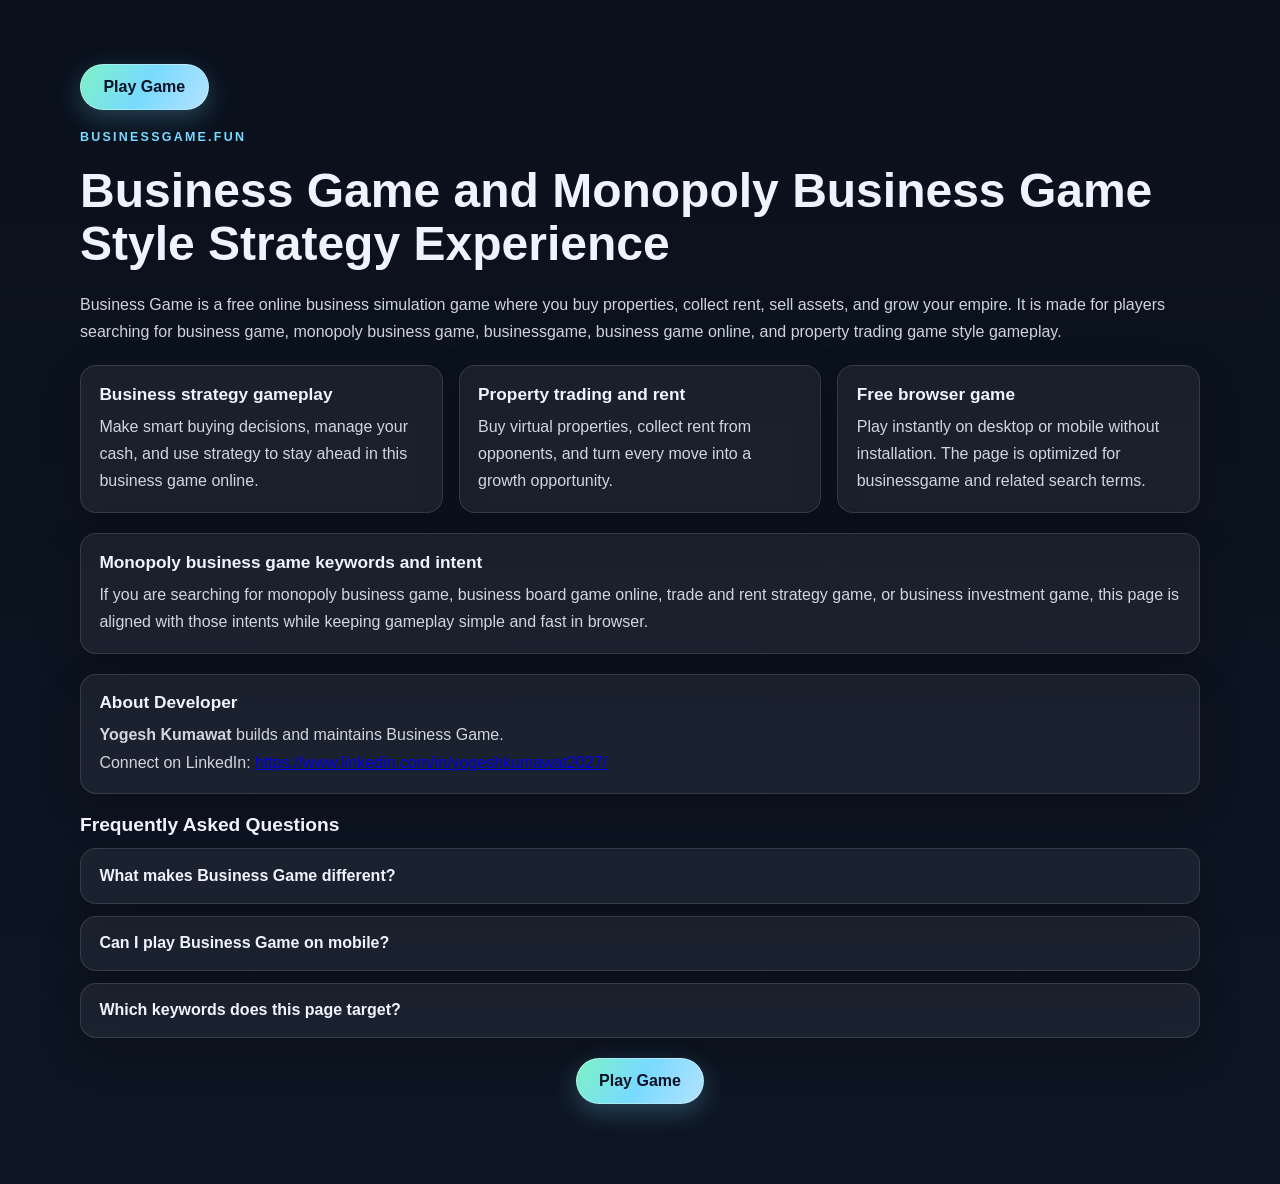
<file: about.html>
<!DOCTYPE html>
<html lang="en">
<head>
    <meta charset="UTF-8">
    <meta name="viewport" content="width=device-width, initial-scale=1.0">
  <!-- Google Tag Manager -->
  <script>(function(w,d,s,l,i){w[l]=w[l]||[];w[l].push({'gtm.start':
new Date().getTime(),event:'gtm.js'});var f=d.getElementsByTagName(s)[0],
j=d.createElement(s),dl=l!='dataLayer'?'&l='+l:'';j.async=true;j.src=
'https://www.googletagmanager.com/gtm.js?id='+i+dl;f.parentNode.insertBefore(j,f);
})(window,document,'script','dataLayer','GTM-KBCT7ZRX');</script>
  <!-- End Google Tag Manager -->
    <title>NBG - New Business Game, Monopoly Business Game & Strategy Game Online | businessgame.fun</title>
    <meta name="description" content="Play NBG (New Business Game) at businessgame.fun. Enjoy monopoly business game style strategy, property trading, rent collection, and business simulation gameplay online.">
    <meta name="keywords" content="nbg, newbusinessgame, new business game, nbg game, business game, businessgame, monopoly business game, monopoly style business game, business game online, online business game, business simulation game, business strategy game, property trading game, real estate board game online, empire building game, vyapar game online, trade and rent game, multiplayer business game">
    <meta name="robots" content="index,follow,max-image-preview:large,max-snippet:-1,max-video-preview:-1">
    <link rel="canonical" href="https://businessgame.fun/about.html">
    <meta property="og:type" content="website">
    <meta property="og:title" content="NBG - New Business Game & Monopoly Business Game Online | businessgame.fun">
    <meta property="og:description" content="NBG (New Business Game) and monopoly business game style strategy experience with property buying, rent, and business simulation.">
    <meta property="og:url" content="https://businessgame.fun/about.html">
    <meta property="og:image" content="https://businessgame.fun/assets/NBGgame.jpg">
    <meta name="twitter:card" content="summary_large_image">
    <meta name="twitter:title" content="NBG - New Business Game & Monopoly Business Game Online | businessgame.fun">
    <meta name="twitter:description" content="NBG (New Business Game) and monopoly business game style strategy experience with property buying, rent, and simulation.">
    <meta name="twitter:image" content="https://businessgame.fun/assets/NBGgame.jpg">
    <meta name="googlebot" content="index,follow">
    <link rel="icon" href="./assets/NBGlogo.jpg">
    <link rel="stylesheet" href="style.css">
    <script type="application/ld+json">
    {
      "@context": "https://schema.org",
      "@type": "WebPage",
      "name": "NBG (New Business Game) and Monopoly Business Game Guide",
      "url": "https://businessgame.fun/about.html",
      "description": "NBG (New Business Game) page targeting nbg, newbusinessgame, business game, monopoly business game, and business simulation game keywords.",
      "isPartOf": {
        "@type": "WebSite",
        "name": "New Business Game",
        "alternateName": ["NBG", "NewBusinessGame", "Business Game"],
        "url": "https://businessgame.fun/"
      }
    }
    </script>
    <script type="application/ld+json">
    {
      "@context": "https://schema.org",
      "@type": "FAQPage",
      "mainEntity": [
        {
          "@type": "Question",
          "name": "What is Business Game?",
          "acceptedAnswer": {
            "@type": "Answer",
            "text": "Business Game is an online business simulation game where players buy properties, collect rent, sell assets, and try to grow their empire."
          }
        },
        {
          "@type": "Question",
          "name": "Is Business Game free to play?",
          "acceptedAnswer": {
            "@type": "Answer",
            "text": "Yes. Business Game on businessgame.fun is free to play in the browser."
          }
        },
        {
          "@type": "Question",
          "name": "Which keywords should this page target?",
          "acceptedAnswer": {
            "@type": "Answer",
            "text": "This page targets business game, monopoly business game, businessgame, business game online, business simulation game, vyapar game online, property trading game, and other business strategy keywords."
          }
        }
      ]
    }
    </script>
</head>
<body>
  <!-- Google Tag Manager (noscript) -->
  <noscript><iframe src="https://www.googletagmanager.com/ns.html?id=GTM-KBCT7ZRX"
  height="0" width="0" style="display:none;visibility:hidden"></iframe></noscript>
  <!-- End Google Tag Manager (noscript) -->
    <section class="seo-section" id="seo-content" aria-labelledby="seo-title">
        <div class="seo-shell">
        <a class="play-game-btn" href="index.html" aria-label="Play Business Game">Play Game</a>
            <p class="seo-kicker">businessgame.fun</p>
            <h1 id="seo-title">Business Game and Monopoly Business Game Style Strategy Experience</h1>
            <p class="seo-intro">Business Game is a free online business simulation game where you buy properties, collect rent, sell assets, and grow your empire. It is made for players searching for business game, monopoly business game, businessgame, business game online, and property trading game style gameplay.</p>

            <div class="seo-grid">
                <article class="seo-card">
                    <h2>Business strategy gameplay</h2>
                    <p>Make smart buying decisions, manage your cash, and use strategy to stay ahead in this business game online.</p>
                </article>
                <article class="seo-card">
                    <h2>Property trading and rent</h2>
                    <p>Buy virtual properties, collect rent from opponents, and turn every move into a growth opportunity.</p>
                </article>
                <article class="seo-card">
                    <h2>Free browser game</h2>
                    <p>Play instantly on desktop or mobile without installation. The page is optimized for businessgame and related search terms.</p>
                </article>
            </div>

              <article class="seo-card">
                <h2>Monopoly business game keywords and intent</h2>
                <p>If you are searching for monopoly business game, business board game online, trade and rent strategy game, or business investment game, this page is aligned with those intents while keeping gameplay simple and fast in browser.</p>
              </article>

              <article class="seo-card" id="developer-section">
                <h2>About Developer</h2>
                <p><strong>Yogesh Kumawat</strong> builds and maintains Business Game.</p>
                <p>Connect on LinkedIn: <a href="https://www.linkedin.com/in/yogeshkumawat2027/" target="_blank" rel="noopener noreferrer">https://www.linkedin.com/in/yogeshkumawat2027/</a></p>
              </article>

            <div class="seo-faq">
                <h2>Frequently Asked Questions</h2>
                <details>
                    <summary>What makes Business Game different?</summary>
                    <p>It combines business simulation, property trading, and strategy in a simple browser game format.</p>
                </details>
                <details>
                    <summary>Can I play Business Game on mobile?</summary>
                    <p>Yes. The game is designed to run in a browser on PC and mobile devices.</p>
                </details>
                <details>
                    <summary>Which keywords does this page target?</summary>
                  <p>It targets business game, monopoly business game, businessgame, business game online, business simulation game, vyapar game online, strategy game online, and related long-tail keywords.</p>
                </details>
            </div>

                <a class="play-game-btn play-game-btn-bottom" href="index.html" aria-label="Play Business Game">Play Game</a>
        </div>
    </section>
</body>
</html>
</file>
<file: style.css>
body{
    /* overflow: hidden; */
    margin: 0;
    padding: 0;
    font-family: Arial, Helvetica, sans-serif;
  overflow-x: hidden;
}

.main{
    margin: 0;
    padding: 0;
  position:relative;
    
    width: 100%;
  min-height:100vh ;
    display: flex;
    flex-direction: row-reverse;
    justify-content: center;
    gap: 3rem;
    align-items: center;
    overflow: hidden;
    animation: colorGradient 10s linear infinite;
    background-image: url('./assets/body.jpg');
    /* background: linear-gradient(to right, #61db6b, rgb(102, 165, 209)); */
    /* background-color: #f8f00a; */
    
}
/* @keyframes colorGradient {
  0% {
    background: linear-gradient(45deg, #ce6164, #edfac4);
  }
  25% {
    background: linear-gradient(45deg, #11dde0, #c2e9fb);
  }
  50% {
    background: linear-gradient(45deg, #fbc2e7, #a6c1ee);
  }
  75% {
    background: linear-gradient(45deg, #c2e9fb, #fcfa9f);
  }
  100% {
    background: linear-gradient(45deg, #c1ff9a, #c4c8fa);
  }
} */

.gameplay{
    width: 500px;
    height: 500px;
    display: flex;
    color: rgb(11, 11, 11);
}
.player1, .player2{
    width: 20rem;
    background-color: rgba(21, 18, 18, 0.571);
    height: 300px;
    border: 1px solid black;
    border-radius: 1rem;
}

.left {
    height: 100%;
    width: 20%;
    
    display: flex;
    flex-direction: column-reverse;
}
.right{
    height: 100%;
    width: 20%;
    
    display: flex;
    flex-direction: column;
    
}
 .cols{
    width: 99.3%;
    height: 12%;
    border: 1px solid black;
}
.left .box1,.left .box7,.right .box13,.right .box19{
    height: 20%;
    width: 99.6%;
    
}


.mid{
    height: 100%;
    width: 60%;
    
    display: flex;
    flex-direction: column;
}
.mid .top , .mid .bottom{
    height: 19.8%;
    width: 100%;

}
.midOfmid{
    height: 60%;
    width: 100%;
    background-image: url('./assets/NBGgamePic\ \(2\).jpg');
    background-size: cover;
    display: flex;
    justify-content: center;
    align-items: center;
}
.midOfmid .start{
  z-index: 5;
  display: flex;
  outline: 0;
  border: 0;
  cursor: pointer;
  will-change: box-shadow,transform;
  background: radial-gradient( 100% 100% at 100% 0%, #89E5FF 0%, #5468FF 100% );
  box-shadow: 0px 2px 4px rgb(45 35 66 / 40%), 0px 7px 13px -3px rgb(45 35 66 / 30%), inset 0px -3px 0px rgb(58 65 111 / 50%);
  /* padding: 0 32px; */
  border-radius: 6px;
  color: #fff;
  height: 48px;
  font-size: 18px;
  text-shadow: 0 1px 0 rgb(0 0 0 / 40%);
  transition: box-shadow 0.15s ease,transform 0.15s ease;
  :hover {
     box-shadow: 0px 4px 8px rgb(45 35 66 / 40%), 0px 7px 13px -3px rgb(45 35 66 / 30%), inset 0px -3px 0px #3c4fe0;
      transform: translateY(-2px);
  }
  :active{
      box-shadow: inset 0px 3px 7px #3c4fe0;
      transform: translateY(2px);
  }
  
}

.top{
    display: flex;
}
.bottom{
    display: flex;
    flex-direction: row-reverse;
}
.top .box , .bottom .box{
    height: 100%;
    width: 20%;
    border: 1px solid black;
}
.cols{
    display: flex;
    font-size: 0.8rem;
    font-weight: 600;
  }
  .cols .cost , .cols .cityName{
    height: 100%;
    width: 20%;
    /* background-color: rgba(238, 255, 0, 0.217); */
    display: flex;
    justify-content: center;
    align-items: center;
  }
  .cols .cost p ,.cols .cityName p{
    transform: rotate(90deg);
    margin: 0;
    padding: 0;
    
  }
  .box2,.box3,.box4,.box5,.box6{
    transform: rotate(180deg);
  }
  
  .cols .cityImg{
    height: 100%;
    width: 60%;
    /* background-color: blue; */
    /* background-image: url('India.jpg'); */
    background-size: cover;
  }
  .rows{
    display: flex;
    flex-direction: column;
    font-size: 0.8rem;
    font-weight: 600;
  
  }
  .rows .cost , .rows .cityName{
    height: 20%;
    width: 100%;
    /* background-color: rgba(238, 255, 0, 0.217); */
    display: flex;
    justify-content: center;
    align-items: center;
  }
  .rows .cost p ,.rows .cityName p{
    /* transform: rotate(90deg); */
    margin: 0;
    padding: 0;
    
  }
  .rows .cityImg{
    height: 60%;
    width: 100%;
    /* background-color: blue; */
    /* background-image: url('India.jpg'); */
    background-size: cover;
  }
 
  .box1{
    background-image: url('./assets/greenArrow.png');
    background-size: cover;
  }
 
  .box2 .India{
    background-image: url('./countries/India.jpeg'); 

 }
 .box2 .cityName,.box2 .cost{
   background-color: rgba(236, 10, 157, 0.448);
   
 }
 .box3 .Nepal{
   background-image: url('./countries/Nepal.jpeg'); 
 }
 .box3 .cityName,.box3 .cost{
  background-color: rgba(37, 24, 231, 0.612);
 }
 .box5 .Pakistan{
   background-image: url('./countries/pakistan.jpeg'); 
 }
 .box5 .cityName,.box5 .cost{
  background-color: rgba(208, 17, 26, 0.282);
 }
 .box6 .Iran{
   background-image: url('./countries/Iran.jpeg'); 
 }
 .box6  .cityName,.box6 .cost{
  background-color: rgba(44, 111, 193, 0.373);
 }
 .left .box7{
    background-image: url('./assets/guess.png');
    background-color: #007bff;
}
 .box18 .France{
   background-image: url('./countries/France.jpeg'); 
   background-size: cover;
 }
 .box18 .cityName,.box18 .cost{
  background-color: rgba(14, 237, 170, 0.549);
 }
 .box16 .Australia{
   background-image: url('./countries/Australia.jpeg'); 
 }
 .box16 .cityName,.box16 .cost{
  background-color: rgba(224, 88, 47, 0.518);
 }
 .box14 .Thailand{
   background-image: url('./countries/Thailand.jpeg'); 
 }
 .box14 .cityName,.box14 .cost{
  background-color: rgba(233, 81, 233, 0.73);
 }

  .box8 .Russia{
    background-image: url('./countries/Russia.jpeg'); 
 }
 .box8 .cityName,.box8 .cost{
   background-color: #5c12d3b1;
 }
 .box10 .China{
   background-image: url('./countries/China.jpeg'); 
 }
 .box10 .cityName,.box10 .cost{
  background-color: rgba(5, 5, 5, 0.336);
 }
 
 .box12 .Japan{
   background-image: url('./countries/Japan.jpeg'); 
 }
 .box12 .cityName,.box12 .cost{
  background-color: rgba(63, 16, 145, 0.47);
 }
 
 .box20 .Italy{
   background-image: url('./countries/Italy.jpeg'); 
 }
 .box20 .cityName,.box20 .cost{
  background-color: rgba(13, 224, 48, 0.632);
 }
 .box21 .London{
   background-image: url('./countries/London.jpeg'); 
 }
 .box21 .cityName,.box21 .cost{
  background-color: rgba(13, 115, 224, 0.512);
 }
 
 .box23 .US{
   background-image: url('./countries/US.jpeg'); 
 }
 .box23 .cityName,.box23 .cost{
  background-color: rgba(224, 90, 13, 0.632);
 }
 
 .box24 .Brazil{
   background-image: url('./countries/Brazil.jpeg'); 
 }
 .box24 .cityName,.box24 .cost{
  background-color: rgba(186, 53, 181, 0.692);
 }

 .box7{
  background-image: url('./assets/guess.png');
  background-size: cover;
}

.box19{
  background-image: url('./assets/pilot.jpeg');
  background-size: cover;
  color: white;
}

.box4{
  background-image: url('./assets/1000$.jpg');
  background-size: cover;
}
.box9{
  background-image: url('./assets/500$2.jpg');
  background-size: cover;
}
.box11{
  background-image: url('./assets/1000$2.jpg');
  background-size: cover;
}
.box13{
    background-image: url('./assets/blueArrow.png');
    background-size: cover;
    color: white;
  }
.box15{
  background-image: url('./assets/500$.jpg');
  background-size: cover;
}
.box22{
  background-image: url('./assets/500$2.jpg');
  background-size: cover;
}
.box17{
  background-image: url('./assets/1000$.jpg');
  background-size: cover;
  transform: rotate(180deg);
}


  /* Timer CSS */


.timer{
    text-align: center;
    font-family: "Bungee Tint", sans-serif;
    display: none;  

}

#display{
    font-size: 48px;
    color: #333;
    margin-bottom: 20px;
}

button {
    padding: 10px 20px;
    font-size: 16px;
    background-color: #007bff;
    color: white;
    border: none;
    border-radius: 5px;
    cursor: pointer;
}

button:hover {
    background-color: #0056b3;
}

  /*Pawns*/
  
  .green{
    position: relative;
    height: 4.5rem;
    width: 4.5rem;
    display: flex;
    align-items: center;
    justify-content: center;
    background-image: url('./assets/greenAeroplane-removebg-preview.png');
    background-size: cover;
  }
  .blue{
    display: flex;
    align-items: center;
    justify-content: center;
    height: 4.5rem;
    width: 4.5rem;
    position: relative;
    background-image: url('./assets/aquaAeroplane-removebg-preview.png');
    background-size: cover; 
  }
  .margin1{
    margin-right: 1rem;
  }
  .cityImg{
    display: flex;
    justify-content: center;
    align-items: center; 
    background-color: none;

  }
  @keyframes lightBlink{
    0% {
        
        background-color: #ff3700;
    }
    100% {
      background-color: rgb(8, 0, 255);
      
    }
  
  }
@media(width>1200px){
  /* .start{
    transform: rotate(90deg);
  } */
  .green{
     left: 2rem;
     top: 01rem;
     z-index: 3;
     display: flex;
     align-items: center;
     justify-content: center;
  }
  .lightBlink{
    height: 10px;
    width: 6px;
    /* background-color: red; */
    border-radius: 50%;
    animation: lightBlink 0.25s linear infinite;
  }

  .blue{
    top: 25.5rem;
    right: 0.25rem;
    z-index: 2;
    display: flex;
    align-items: center;
    justify-content: center;

  }

  /*.gameplay{
    transform: rotate(-90deg);
  } */
   .box13{
    background-image: url('./assets/pilot.jpeg');
   }
   .box19{
    background-image: url('./assets/blueArrow2.png');
   }
  
   
}

/* Stamps css */
.buysell{
  height: 80%;
  width: 80%;
  background-color: none;
  border-radius: 50%; 
}
.cols .buysell img,.rows .buysell img{
  height: 3rem;
  width: 3rem;
  border-radius: 50%;
  position: absolute;
   opacity: 0;
}
.player1, .player2{
  
  background-image: url('./assets/playerBg.jpeg');
  background-size: cover;
}

@media(width<1200px){
    .main{
        flex-direction: column;
        justify-content: center;
        gap: 2rem;
        overflow: hidden;
        align-items: center;
      
    }
    .player1, .player2{

        height:22vh;
        width: 300px;
        background-image: url('./assets/playerBg.jpeg');
    }
    .gameplay{
        width: 350px;
        height: 350px;
    }
    .cols{
        height: 11.5%;
        
    }
    .cols , .rows{
        font-size: 0.6rem;
    }
    .left .box1,.left .box7,.right .box13,.right .box19{
        width: 99.3%;
    }
    .lightBlink{
      height: 10px;
      width: 6px;
      /* background-color: red; */
      border-radius: 50%;
      animation: lightBlink 0.25s linear infinite;
    }
    
    .green{
      top: 0.5rem;
      left: 1.0rem;
      height: 3.5rem;
      width: 3.5rem;
    }
    .blue{
      height: 3.5rem;
      width: 3.5rem;
      top: 0.75rem;
      left: -0.25rem;
      z-index: 2;
      transform: rotate(180deg);
    }

    .box20,.box21,.box22,.box23,.box24{
      transform: rotate(180deg);
    }

    /* Stamps css */
    .buysell{
      height: 80%;
      width: 80%;
      background-color: none;
      border-radius: 50%;
    }
    .cols .buysell img ,.rows .buysell img{
      height: 2rem;
      width: 2rem;
      border-radius: 50%;
      position: absolute;
    }
    /* .buysell img{
      display: none;
    } */

}

.seo-section{
  width: 100%;
  padding: 4rem 1.25rem 5rem;
  box-sizing: border-box;
  background: linear-gradient(180deg, rgba(5, 12, 24, 0.98), rgba(9, 17, 31, 0.98));
  color: #eef3ff;
}

.seo-shell{
  max-width: 1120px;
  margin: 0 auto;
  display: grid;
  gap: 1.25rem;
}

.seo-kicker{
  margin: 0;
  letter-spacing: 0.18em;
  text-transform: uppercase;
  color: #79d8ff;
  font-weight: 700;
  font-size: 0.78rem;
}

.seo-section h1,
.seo-section h2{
  margin: 0;
  font-family: "Montserrat", "Open Sans", Arial, sans-serif;
}

.seo-section h1{
  font-size: clamp(1.8rem, 4vw, 3rem);
  line-height: 1.12;
}

.seo-intro,
.seo-card p,
.seo-faq p{
  margin: 0;
  color: rgba(238, 243, 255, 0.86);
  line-height: 1.7;
}

.seo-grid{
  display: grid;
  grid-template-columns: repeat(3, minmax(0, 1fr));
  gap: 1rem;
}

.seo-card,
.seo-faq details{
  background: rgba(255, 255, 255, 0.06);
  border: 1px solid rgba(255, 255, 255, 0.12);
  border-radius: 1rem;
  padding: 1.1rem 1.15rem;
  box-shadow: 0 16px 40px rgba(0, 0, 0, 0.22);
}

.seo-card h2{
  font-size: 1.08rem;
  margin-bottom: 0.5rem;
}

.seo-faq{
  display: grid;
  gap: 0.75rem;
}

.seo-faq h2{
  font-size: 1.2rem;
}

.seo-faq summary{
  cursor: pointer;
  font-weight: 700;
  list-style: none;
}

.seo-faq summary::-webkit-details-marker{
  display: none;
}

.seo-faq details[open]{
  background: rgba(121, 216, 255, 0.12);
}

.seo-faq details p{
  margin-top: 0.75rem;
}

.play-game-btn{
  justify-self: start;
  display: inline-flex;
  align-items: center;
  justify-content: center;
  padding: 0.8rem 1.4rem;
  border-radius: 999px;
  border: 1px solid rgba(255, 255, 255, 0.32);
  text-decoration: none;
  font-weight: 700;
  color: #061225;
  background: linear-gradient(120deg, #7df2c4, #78daff, #b4e2ff);
  box-shadow: 0 8px 24px rgba(120, 218, 255, 0.25);
  animation: playGamePulse 2.1s ease-in-out infinite;
  transition: transform 0.2s ease, box-shadow 0.2s ease;
}

.play-game-btn:hover{
  transform: translateY(-2px) scale(1.03);
  box-shadow: 0 12px 30px rgba(120, 218, 255, 0.38);
}

.play-game-btn:active{
  transform: translateY(0);
}

.play-game-btn-bottom{
  justify-self: center;
}

@keyframes playGamePulse{
  0%{
    box-shadow: 0 8px 24px rgba(120, 218, 255, 0.25);
  }
  50%{
    box-shadow: 0 14px 34px rgba(125, 242, 196, 0.48);
  }
  100%{
    box-shadow: 0 8px 24px rgba(120, 218, 255, 0.25);
  }
}

@media (max-width: 900px){
  .seo-section{
    padding: 3rem 1rem 4rem;
  }

  .seo-grid{
    grid-template-columns: 1fr;
  }

  .play-game-btn,
  .play-game-btn-bottom{
    justify-self: center;
  }
}
</file>
